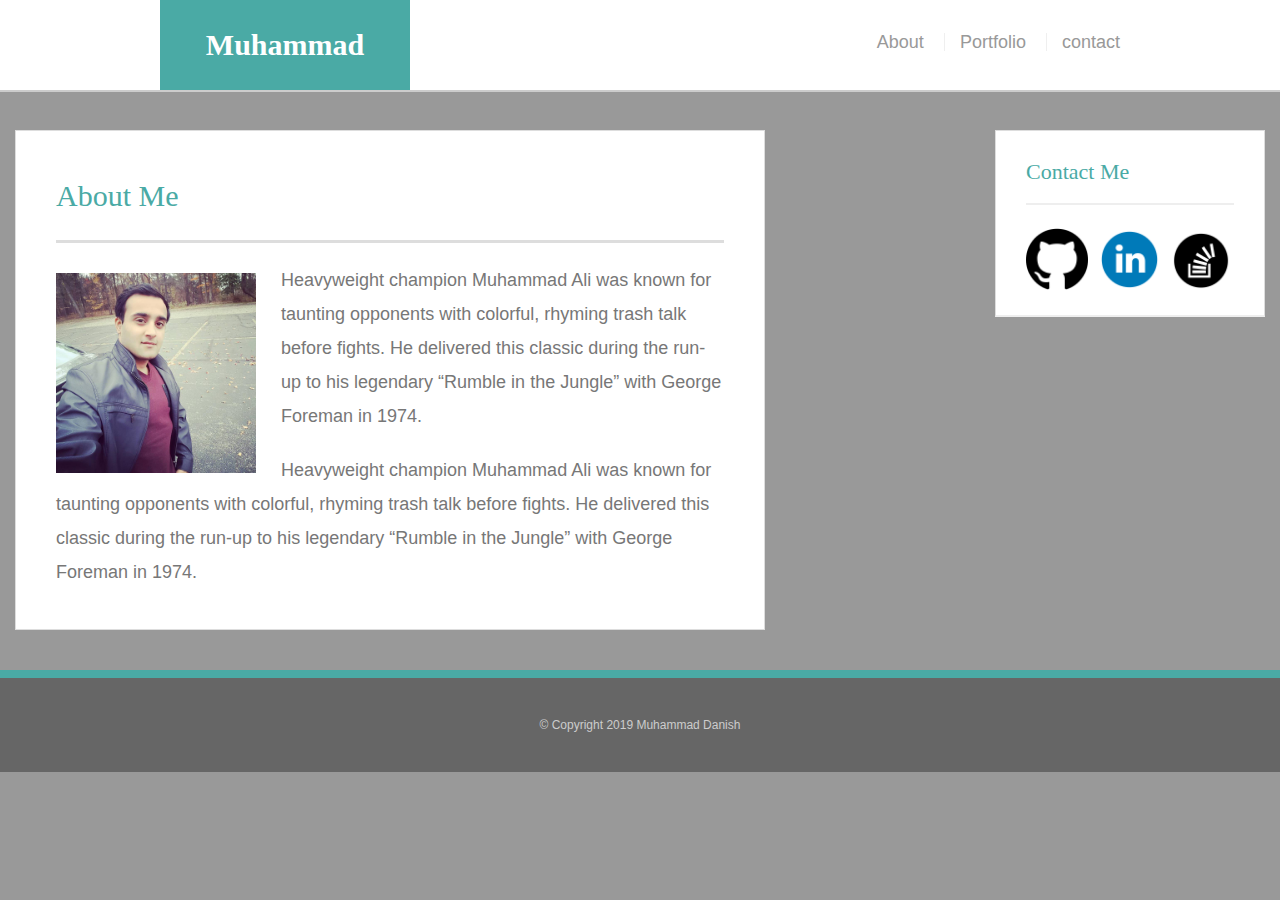
<file: index.html>
<!DOCTYPE html>
<html lang="en">
<head>
    <title>About me</title>
    <link rel="stylesheet" type="text/css" href="Assets/css/reset.css">
    <link rel="stylesheet" type="text/css" href="Assets/css/style.css">
</head>

<body>
<header id ="masterhead">
    <div class="container">
        <a herf= "index.html" id="logo">Muhammad Danish</a>
        <nav>
            <a href="index.html">About</a>
            <a href="portfolio.html">Portfolio</a>
            <a href=".contact.html">contact</a>
        </nav>
    </div>
</header>

<div id="main-container" class="continer">
    <section class= "main-section">

     <h1>About Me</h1>

     <img src="Assets/Image/My Pic.jpg" class="Myimage" alt="My Image">

     <p>Heavyweight champion Muhammad Ali was known for taunting opponents with colorful, rhyming trash talk before fights. He delivered this classic during the run-up to his legendary “Rumble in the Jungle” with George Foreman in 1974.</p>
    
     <p>Heavyweight champion Muhammad Ali was known for taunting opponents with colorful, rhyming trash talk before fights. He delivered this classic during the run-up to his legendary “Rumble in the Jungle” with George Foreman in 1974.</p>
    </section>

    <section class="sidebar">
        <div id ="connect">
         <h2>Contact Me</h2>
        
          <img src="Assets/Image/hub icon.png" class="social" alt="Github">
          <img src="Assets/Image/linkedin icon.png" class="social" alt="Linkedin">
          <img src="Assets/Image/stackoverflow_rounded.png" class="social" alt="Stackoverflow">

        
        </div>
    </section>
</div>
<footer>
    <div class="container">
        &copy; Copyright 2019 Muhammad Danish

    </div>
</footer>
<body>
    
</body>
</html>
</file>
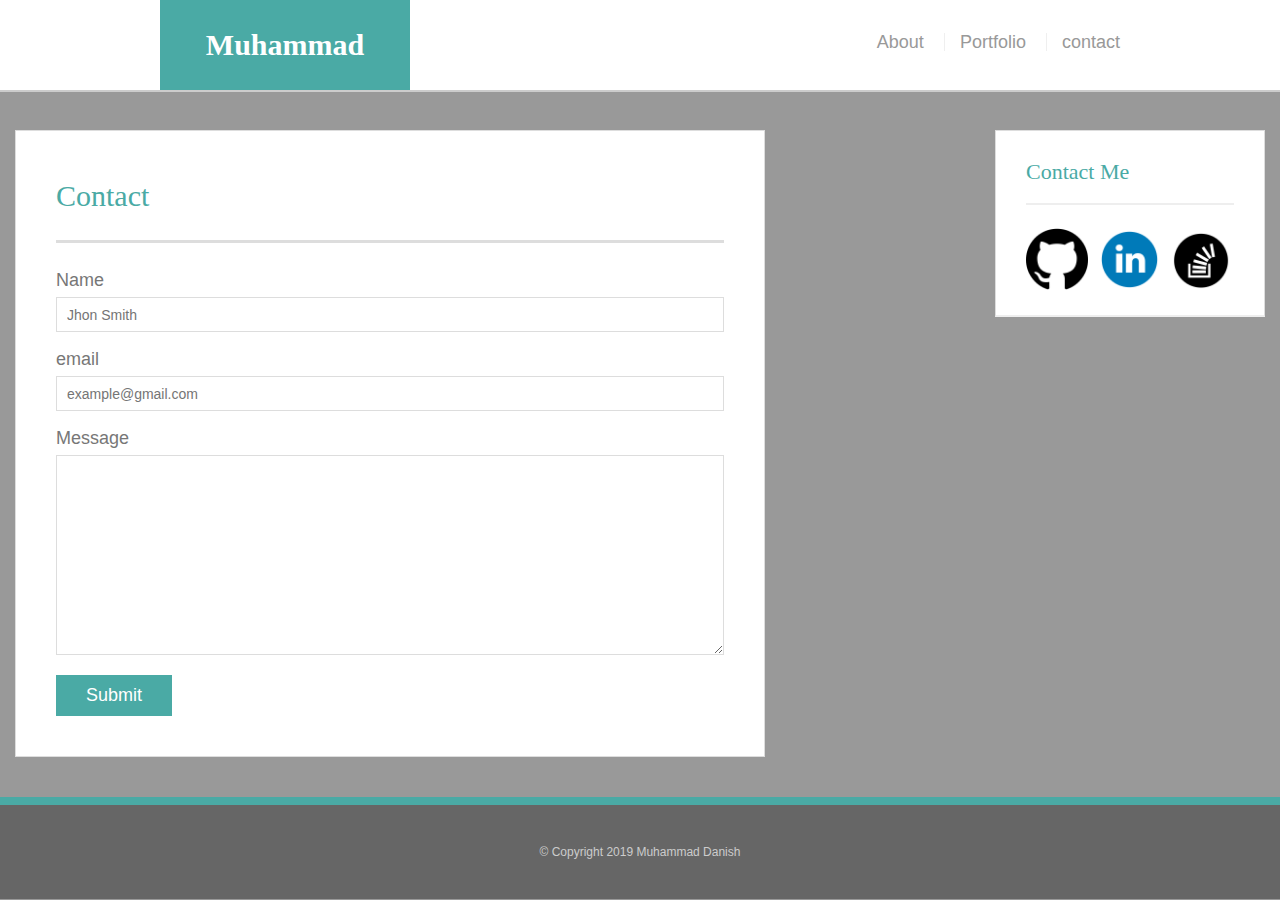
<file: .contact.html>
<!DOCTYPE html>
<html lang="en">
<head>
    <meta charset="UTF-8">
    <meta name="viewport" content="width=, initial-scale=1.0">
    <meta http-equiv="X-UA-Compatible" content="ie=edge">
    <title>About me</title>
    <link rel="stylesheet" type="text/css" href="Assets/css/reset.css">
    <link rel="stylesheet" type="text/css" href="Assets/css/style.css">
</head>

<body>
<header id ="masterhead">
    <div class="container">
        <a herf= "index.html" id="logo">Muhammad Danish</a>
        <nav>
            <a href="index.html">About</a>
            <a href="portfolio.html">Portfolio</a>
            <a href=".contact.html">contact</a>
        </nav>
    </div>
</header>

<div id="main-container" class="continer">
<section class= "main-section">
    <h1>Contact</h1>
   
    <form id="contact-form">
        <ul>
            <li>
                <label for="name">Name</label>
                <input type="text" name="name" id="name" placeholder="Jhon Smith" required="required">
            </li>
            
            <li>
                <label for="email">email</label>
                <input type="text" name="email" id="email" placeholder="example@gmail.com" required="required">
            </li>
            <li>
                <label for="message">Message</label>
                <textarea id="message" name="message" required="required"></textarea>
            </li>
        </ul>
        <input type="submit" name="submit">
    </form>
</section>

<section class="sidebar">
    <div id ="connect">
        <h2>Contact Me</h2>
        
        <img src="Assets/Image/hub icon.png" class="social" alt="Github">
        <img src="Assets/Image/linkedin icon.png" class="social" alt="Linkedin">
        <img src="Assets/Image/stackoverflow_rounded.png" class="social" alt="Stackoverflow">

        
    </div>
</section>
</div>
<footer>
    <div class="container">
        &copy; Copyright 2019 Muhammad Danish

    </div>
</footer>
<body>
    
</body>
</html>
</file>
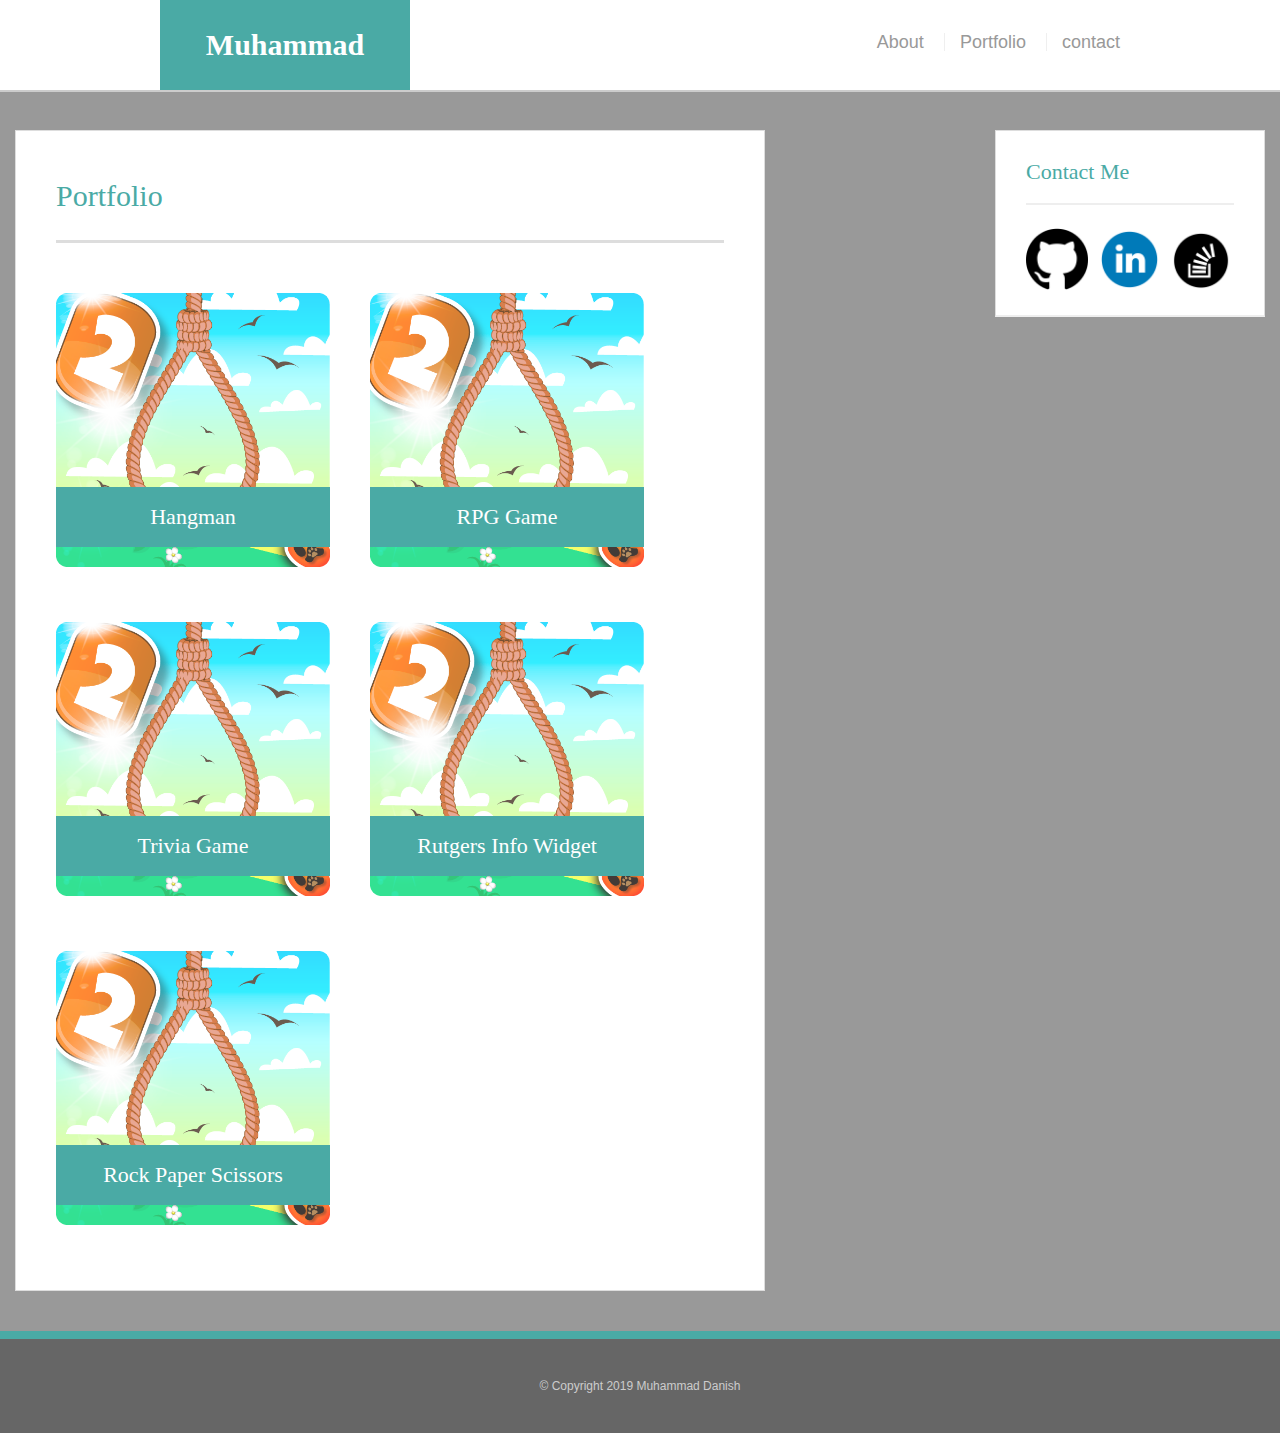
<file: Portfolio.html>
<!DOCTYPE html>
<html lang="en">
<head>
    <meta charset="UTF-8">
    <meta name="viewport" content="width=, initial-scale=1.0">
    <meta http-equiv="X-UA-Compatible" content="ie=edge">
    <title>About Me</title>
    <link rel="stylesheet" type="text/css" href="Assets/css/reset.css">
    <link rel="stylesheet" type="text/css" href="Assets/css/style.css">
</head>

<body>
<header id ="masterhead">
    <div class="container">
        <a herf= "index.html" id="logo">Muhammad Danish</a>
        <nav>
            <a href="index.html">About</a>
            <a href="portfolio.html">Portfolio</a>
            <a href=".contact.html">contact</a>
        </nav>
    </div>
</header>

<div id="main-container" class="continer">
<section class= "main-section">

    <h1>Portfolio</h1>

     <div class="work">
          <img src="Assets/Image/hangman.png" class="Myimage" alt="hangman">

         <h3>Hangman</h3>
     </div>

     <div class="work">
            <img src="Assets/Image/hangman.png" class="Myimage" alt="RPG Game">
  
           <h3>RPG Game</h3>
       </div>

       <div class="work">
            <img src="Assets/Image/hangman.png" class="Myimage" alt="Trivia Game">
  
           <h3>Trivia Game</h3>
       </div>

       <div class="work">
            <img src="Assets/Image/hangman.png" class="Myimage" alt="Rutgers Info Widget">
  
           <h3>Rutgers Info Widget</h3>
       </div>

       <div class="work">
            <img src="Assets/Image/hangman.png" class="Myimage" alt="Rock Paper Scissors">
  
           <h3>Rock Paper Scissors</h3>
       </div>




</section>

<section class="sidebar">
    <div id ="connect">
        <h2>Contact Me</h2>
        
        <img src="Assets/Image/hub icon.png" class="social" alt="Github">
        <img src="Assets/Image/linkedin icon.png" class="social" alt="Linkedin">
        <img src="Assets/Image/stackoverflow_rounded.png" class="social" alt="Stackoverflow">

        
    </div>
</section>
</div>
<footer>
    <div class="container">
        &copy; Copyright 2019 Muhammad Danish

    </div>
</footer>
<body>
    
</body>
</html>
</file>
<file: Assets/css/style.css>
*{
    box-sizing: border-box;

}

body { 
    background: #999;
    font-size: 18px;
    line-height: 34px;
    font-family: 'Arial', 'Helvetica Neue',  Helvetica, sans-serif;
    color: #777;
}

.container {
    width: 100%;
    max-width: 960px;
    margin: 0 auto;
    clear: both;
}

h1, h2, h3, p {
    margin-bottom: 20px;
}

p:last-child {
    margin-bottom: 0;
}

h1, h2, h3 {
    font-family: 'Georgia', Times New Roman, Times, serif;
    font width: 700;
    color: #4aaaa5;

 }

 h1 {
     font-size: 30px;
     line-height: 49px;
     border-bottom: 3px solid #ddd;
     padding-bottom: 20px;
 }
 h2, h3 {
     font-size: 22px;
     
 }

 
/*header style*/


#masterhead { 
    background: #fff;
    margin: 0 0 30px;
    z-index: 99;
    color: #fff;
    overflow: auto;
    border-bottom: 2px solid #ccc;
    position: fixed; 
    width: 100%;
}

#logo {
    width: 250px;
    height: 90px;
    background: #4aaaa5;
    float: left;
    font-family: Georgia, 'Times New Roman', Times, serif;
    text-align: center;
    line-height: 90px;
    color: #fff;
    font-weight: 700;
    font-size: 30px;
    text-decoration: none;
}

nav { 
    float: right;
    margin-top: 25px;

}

nav a {
    color: #999;
    text-decoration: none;
    margin-left: 15px;
    display: inline-block;
    border-left: 1px solid #efefef;
    padding-left: 15px;
    line-height: 18px;
}

nav a:first-child {
    border-left: 0 none;
}

/*Main*/

#main-container {
    padding-top: 130px;
}

.main-section {
    background: #fff;
    padding: 40px;
    margin: 0 120px 40px 0;
    width: 100%;
    max-width: 750px;
    float: left;
    border: 1px solid #ddd;
    margin-left: 15px;

}

.Myimage {
    width: 200px;
    height: auto;
    margin-top: 10px;
    float: left;
    margin-right: 25px;
}

/*sidebar*/

.sidebar {
    background: #fff;
    padding: 30px;
    width: 100%;
    max-width: 270px;
    float: right;
    border: 1px solid #ddd;
    
    margin-right: 15px;
}

h3, .sidebar, h2 {
    border-bottom: 2px solid #eee;
    padding-bottom: 20px;
    margin-bottom: 15px;
    line-height: 22px;
}

.social {
    width: 62px;
    height: 62px;
    margin-top: 8px;
    margin-right: 5px;
}

.social:last-child {
    margin-right: 0;
}

footer {
    background: #666;
    color: #fff;
    padding: 30px 0;
    clear: both;
    border-top: 8px solid #4aaaa5;
    color: #ccc;
    font-size: 12px;
    text-align: center;
}

/*portfolio*/

.work{
    width: 274px;
    overflow: auto;
    position: relative;
    float: left;
    margin: 20px 0 25px;
}

.work:nth-child(even) {
    margin-right: 40px;
}

.work img {
    width: 100%;
    border:0;
    opacity: .8;
}

.work h3 {
    border-bottom: 0;
    background: #4aaaa5;
    color: #fff;
    text-align: center;
    position: absolute;
    bottom: 20px;
    padding: 15px;
    width: 100%;
    line-height: 30px;
    margin-bottom: 0;
    font-weight: 300;
}

/*contact page*/

#contact-form ul {
    margin-bottom: 20px;
}
#contact-form li {
    margin-bottom: 10px;
}

label,
input[type=text],
input[type=email],
textarea {
    display: block;
    width: 100%;
}

input[type=text],
input[type=email],
textarea {
height: 35px;
border: 1px solid #ddd;
padding: 0 10px;
font-size: 14px;
}

textarea {
    height: 200px;   
}

input[type=submit] {
    background: #4aaaa5;
    border: 0 none;
    color: #fff;
    font-size: 18px;
    padding: 10px 30px;
    cursor: pointer;
}

@media only screen and (max-width: 980px) {
    .container { 
        padding: 20px;
        max-width: 768px;
    }
    
    #main-container{
        padding-top: 130px;
    }
    .main-section {
        max-width: 420px;
    }
    .work {
        width: 100%;
    }
    .Myimage {
        width: 100%;
        margin-bottom: 20px;
    }
}

@media only screen and (max-width: 768px) {
    .main-section, .sidebar {
        max-width: 100%;
    }

    #main-container {
        overflow: auto;
    }

    .sidebar { 
        margin-bottom: 40px;
    }
    
    .work {
        width: 47px;
        margin-bottom: 10px;
    }
    .work:nth-child(even) {
        margin-right: 0;

    }
    .work:nth-child(odd) {
        float: right;
    }
    .Myimage {
        width: 50%;
    }
}

@media only screen and (max-width: 640px) {
    #masterhead {
        position: static;
        margin-bottom: 20px;
    }
    header.container {
        padding: 0;
    }
    #main-container {
        padding-top: 0px;
    }
    #logo, .work, .Myimage {
        width: 100%;
    }
    nav {
        text-align: center;
        width: 100%;
        margin: 15px 0;
    }
    nav a {
        width: 30%;
        padding-left: 0;
        margin-left: 0;
    }
}
</file>
